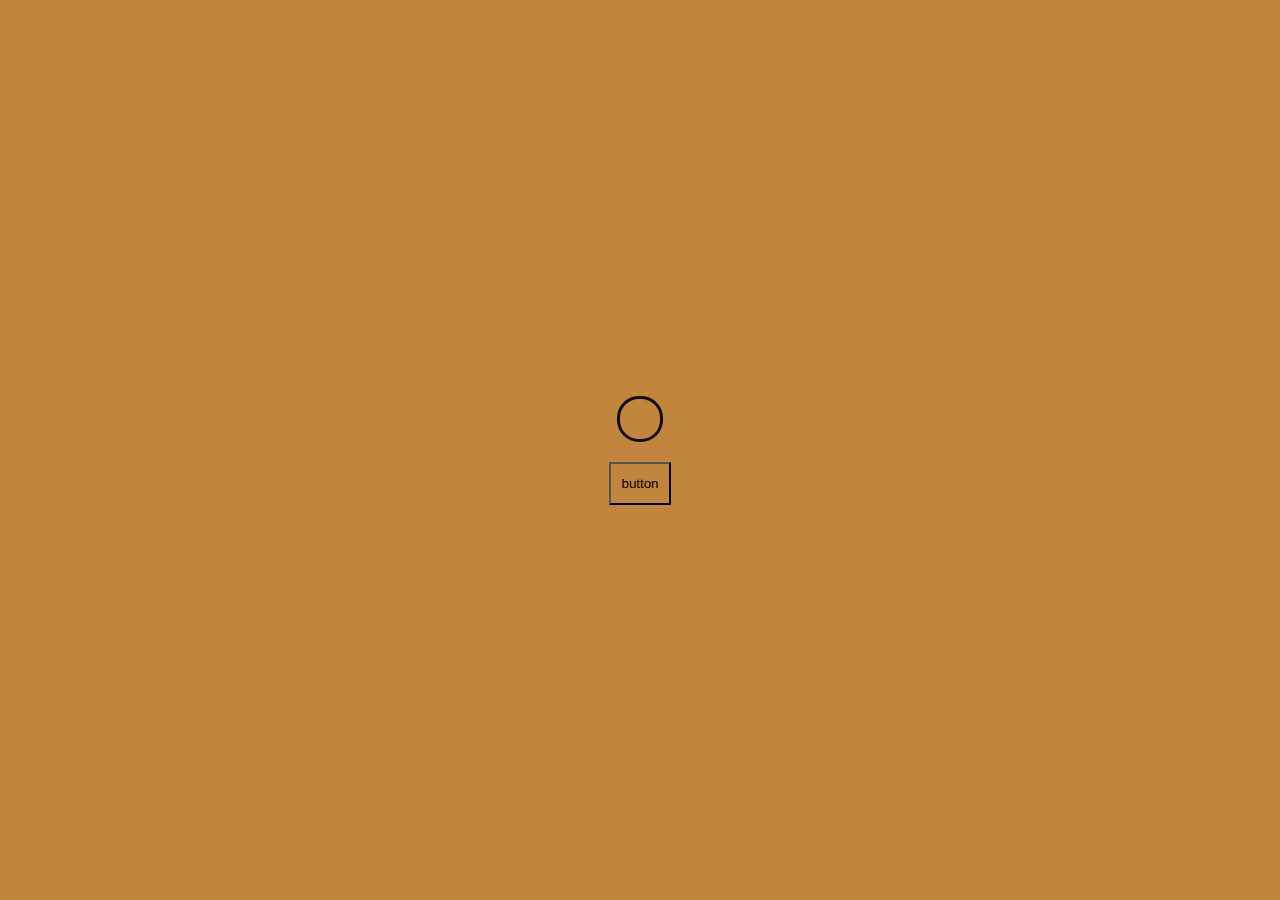
<file: index.html>
<!DOCTYPE html>
<html lang="en">
  <head>
    <meta charset="UTF-8" />
    <meta name="viewport" content="width=device-width, initial-scale=1.0" />
    <title>API Links</title>
    <link rel="stylesheet" href="style.css" />
  </head>

  <body>

    <section>

      <div class="change">
        
        <span id="author"></span>
        <span id="content"></span>  
        
        <span id="length"></span>
        <span id="dateAdded"></span>
        <span id="_id"></span>
        <span id="dateModified"></span>
      </div>
      <button onclick="content()" class="but">button</button>
    </section>
  
  </body>
  <script src="./script.js"></script>
</html>
</file>
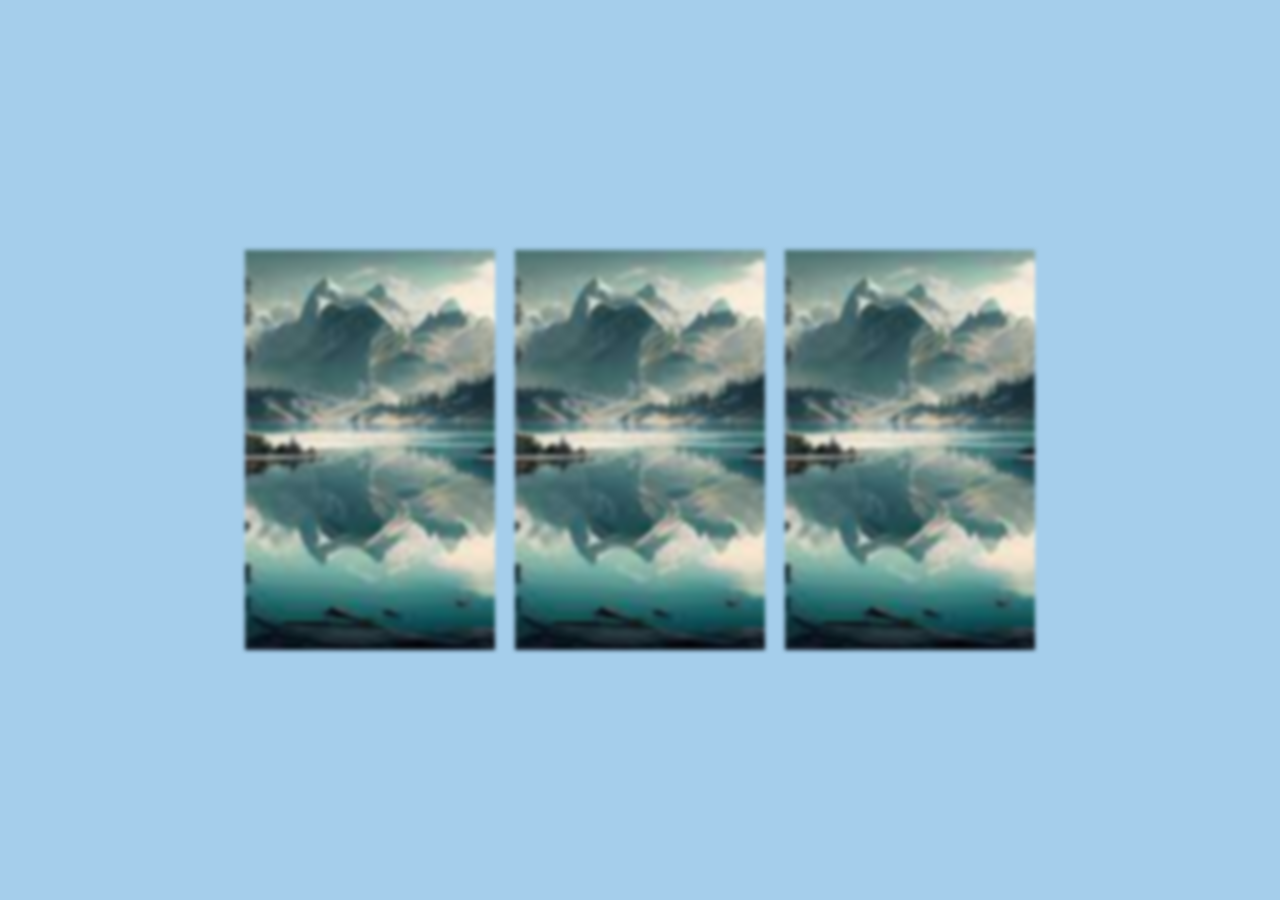
<file: card.html>
<!DOCTYPE html>
<html lang="en">
<head>
    <meta charset="UTF-8">
    <meta name="viewport" content="width=device-width, initial-scale=1.0">
    <title>Document</title>
    <link rel="stylesheet" href="style1.css">
</head>
<body>
 <section>
    <div class="card">
        <img src="[data-uri]" alt="">
        <div class="layer"></div>
        <div class="info">
            <h1>New year</h1>
            <p>Lorem ipsum dolor sit, amet consectetur adipisicing elit. Eius nulla molestias, possimus facere dolore eaque quasi maiores</p>
            <button type="button">Expore</button>
        </div>
        

    </div>
    <div class="card">
        <img src="[data-uri]" alt="">
        <div class="layer"></div>
        <div class="info">
            <h1>New year</h1>
            <p>Lorem ipsum dolor sit, amet consectetur adipisicing elit. Eius nulla molestias, possimus facere dolore eaque quasi maiores</p>
            <button type="button">Expore</button>
        </div>
        

    </div>
    <div class="card">
        <img src="[data-uri]" alt="">
        <div class="layer"></div>
        <div class="info">
            <h1>New year</h1>
            <p>Lorem ipsum dolor sit, amet consectetur adipisicing elit. Eius nulla molestias, possimus facere dolore eaque quasi maiores</p>
            <button type="button">Expore</button>
        </div>
        

    </div>
 </section>
    
</body>
</html>
</file>
<file: style.css>
*{
    padding: 0;
    margin: 0;
}
section{
    width: 100%;
    height: 100vh;
    background-color: rgb(192, 134, 60);
    display: flex;
    align-items: center;
    justify-content: center;
    flex-direction: column;
    gap: 20px;
}
.change{
    border: 3px solid rgb(12, 12, 12);
padding: 20px 20px;
color: wheat;
font-size: 30px;
border-radius: 22px;
    display: flex;
    align-items: center;
    justify-content: center;
    flex-direction: column;

}
.but{
    padding: 12px 10px;
    background-color: transparent;
}
</file>
<file: style1.css>
*{
    padding: 0;
    margin: 0;
}
section{
    width: 100%;
    height: 100vh;
    background-color: rgb(165, 206, 235);
    display: flex;
    align-items: center;
    justify-content: center;
    gap: 20px;
}
.card{
width: 250px;
height: 400px;
background-color: bisque;
position: relative;
overflow: hidden;
}
.card img{
    width: 100%;
    height: 400px;
    object-fit: cover;
    pointer-events: none;
}
.layer{
    width: 100%;
    height: 400px;
    background-image: linear-gradient(to top, rgba(0,0, 0, 1), rgba(0,0,0,0));
    position: absolute;
    top: 0;
    opacity: 0;
    transition: 0.5s;
}
.card
.info{
position: absolute;
opacity: 0;
bottom: -100%;
width: 80%;
height: 150px;
color: white;
display: flex;
flex-direction: column;
text-align: center;
align-items: center;
transition: 0.5s bottom, 1.75s opacity;
justify-content: center;
margin-left: 15px;
padding: 10px;
}
.card  button{
    padding: 6px 10px;
    background-color: blue;
}
.card:hover img ,
.card:hover layer{
    transform: scale(1.1);
}
.card:hover .layer{
    opacity: 1;
}
.card:hover > .info{
    bottom: 0;
    opacity: 1;
}
.card:not(:hover){
    filter: blur(2px);
}
</file>
